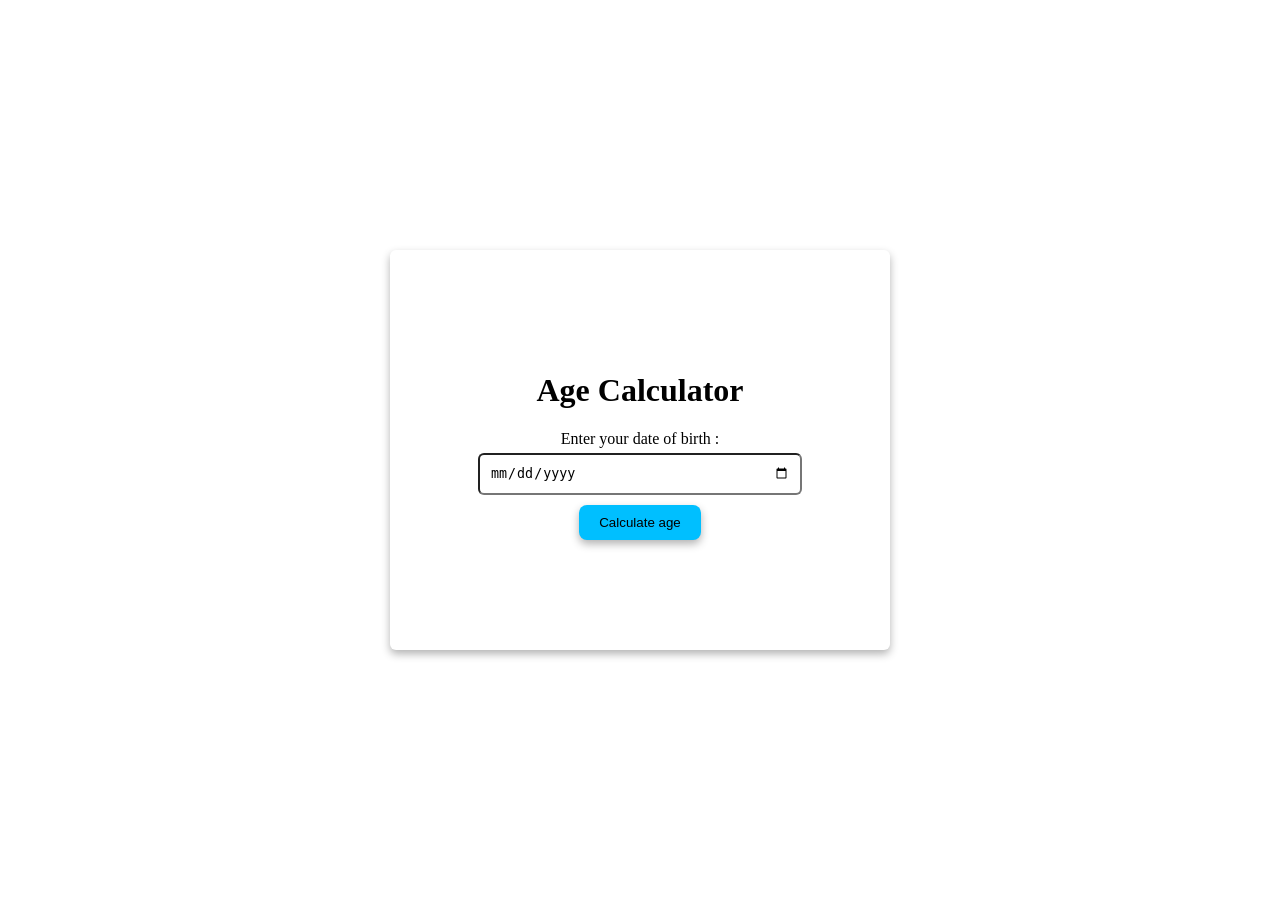
<file: AgeCalculator/index.html>
<!doctype html>
<html lang="en">
  <head>
    <meta charset="UTF-8" />
    <meta name="viewport" content="width=device-width, initial-scale=1.0" />
    <link rel="stylesheet" href="style.css" />
    <title>Age Calculator</title>
  </head>
  <body>
    <div class="container">
      <h1 id="heading">Age Calculator</h1>
      <label for="text"
        >Enter your date of birth :<input type="date" class="birth"
      /></label>
      <button class="btn">Calculate age</button>
      <span id="result"></span>
    </div>

    <script src="script.js"></script>
  </body>
</html>
</file>
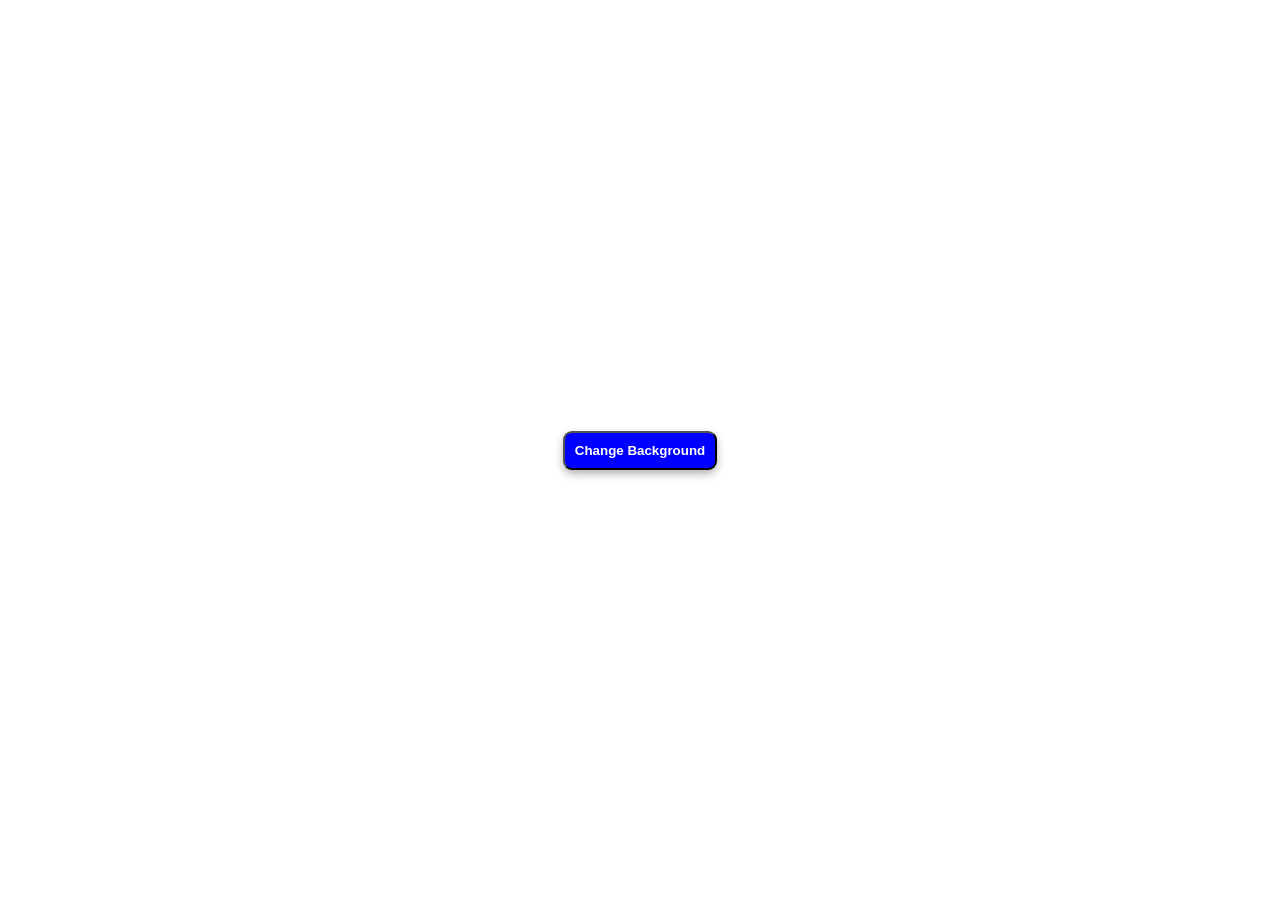
<file: backgroundChanger/index.html>
<!DOCTYPE html>
<html lang="en">
<head>
    <meta charset="UTF-8">
    <meta name="viewport" content="width=device-width, initial-scale=1.0">
    <link rel="stylesheet" href="style.css">
    <title>BG Color Changer</title>
</head>
<body>
    <button>Change Background</button>
</body>
<script src="script.js"></script>
</html>
</file>
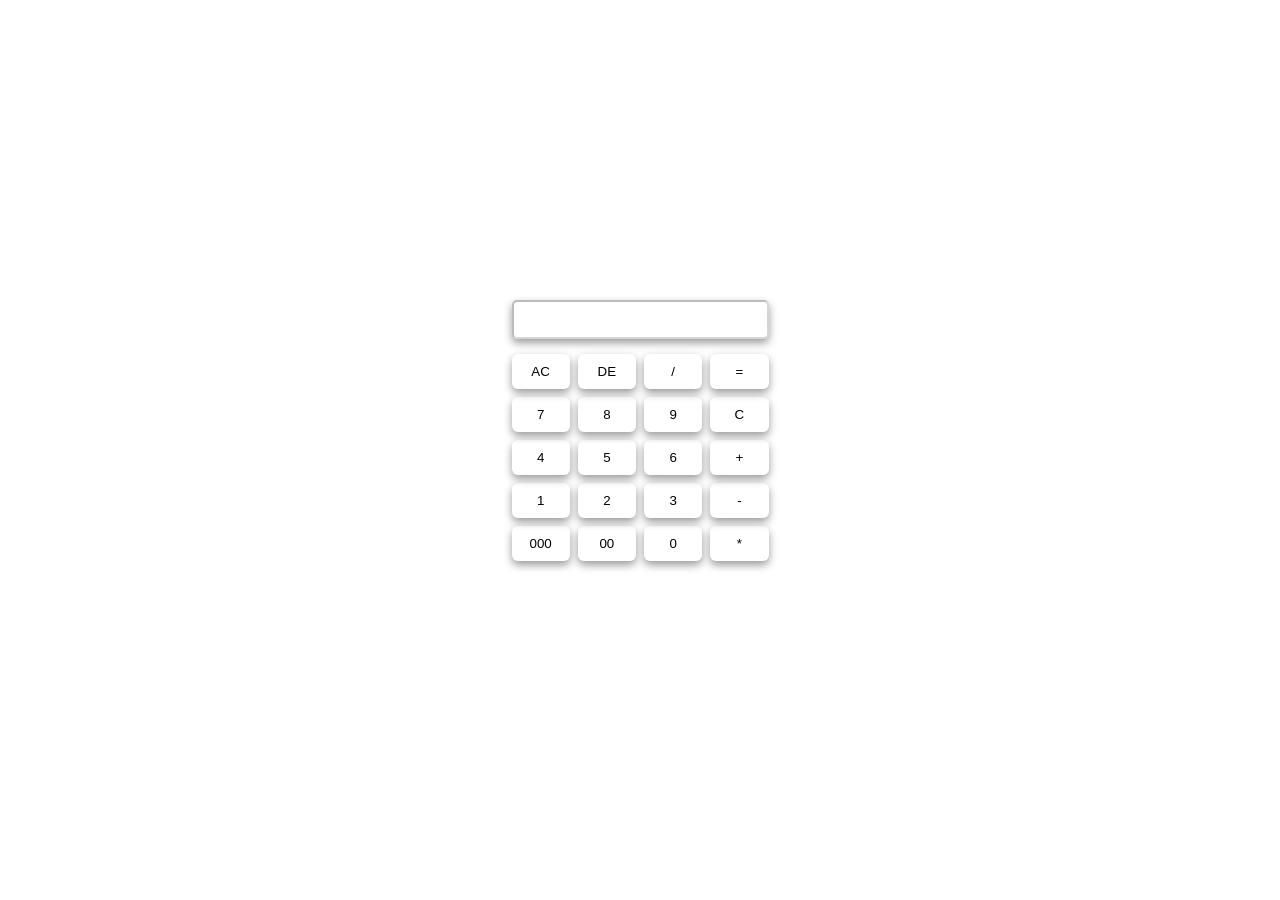
<file: calculator/index.html>
<!DOCTYPE html>
<html lang="en">
<head>
    <meta charset="UTF-8">
    <meta name="viewport" content="width=device-width, initial-scale=1.0">
    <link rel="stylesheet" href="style.css">
    <title>Calculator</title>
</head>
<body>
    <div class="main_container">
        <input type="text" id="number_input" disabled>
        <div class="button_container">
            <button>AC</button>
            <button>DE</button>
            <button>/</button>
            <button>=</button>

            <button>7</button>
            <button>8</button>
            <button>9</button>
            <button>C</button>

            <button>4</button>
            <button>5</button>
            <button>6</button>
            <button>+</button>

            <button>1</button>
            <button>2</button>
            <button>3</button>
            <button>-</button>

            <button>000</button>
            <button>00</button>
            <button>0</button>
            <button>*</button>
        </div>
        </div>
    </div>
</body>
<script src="script.js"></script>
</html>
</file>
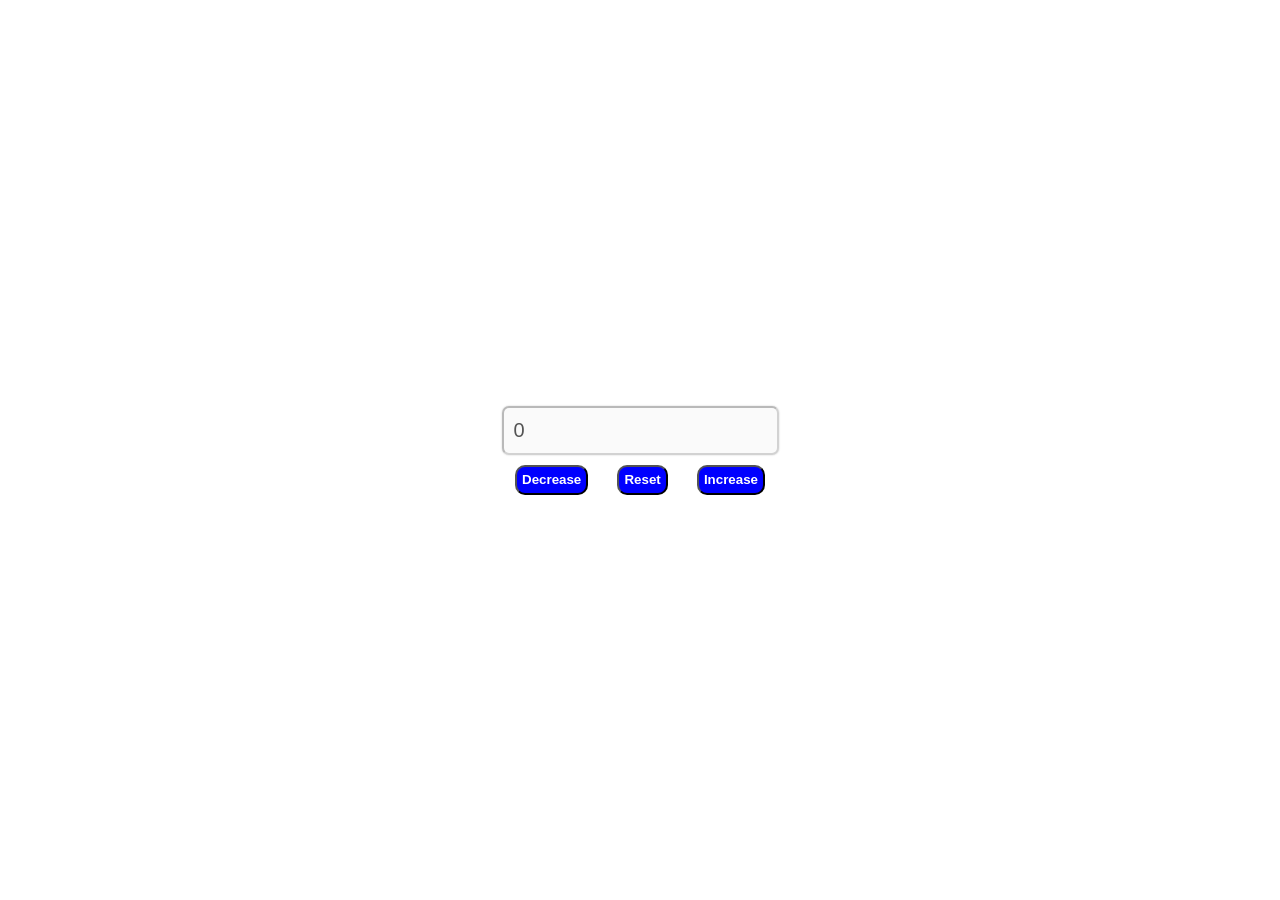
<file: classicCounter/index.html>
<!doctype html>
<html lang="en">
  <head>
    <meta charset="UTF-8" />
    <meta name="viewport" content="width=device-width, initial-scale=1.0" />
    <link rel="stylesheet" href="style.css" />
    <title>Classic Counter</title>
  </head>
  <body>
    <div class="container">
      <input type="number" id="number-input" value="0" disabled />
      <div class="btn-container">
        <button class="decrease">Decrease</button>
        <button class="reset">Reset</button>
        <button class="increase">Increase</button>
      </div>
    </div>
  </body>
  <script src="script.js"></script>
</html>
</file>
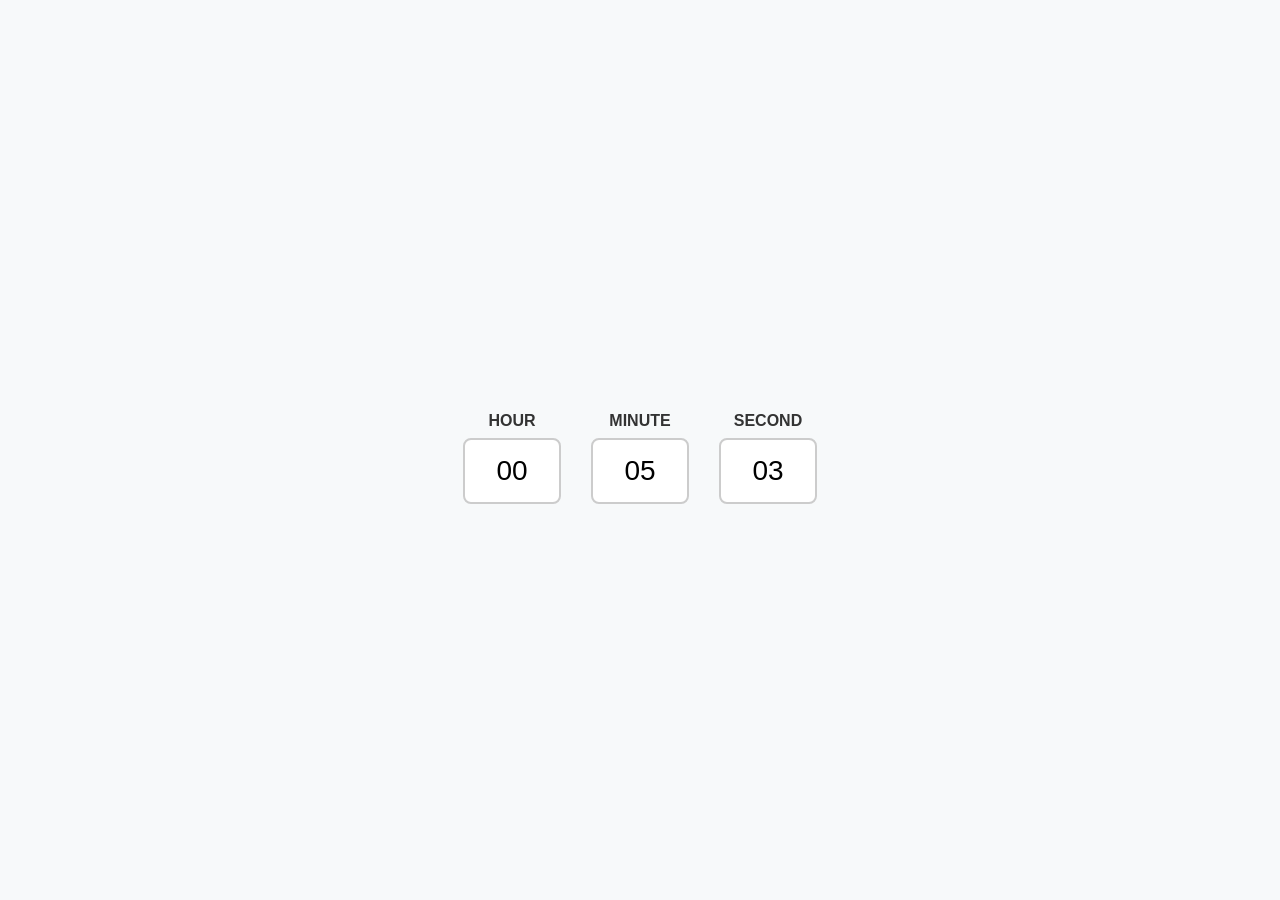
<file: digitalClock/clock.html>
<!doctype html>
<html lang="en">
  <head>
    <meta charset="UTF-8" />
    <meta name="viewport" content="width=device-width, initial-scale=1.0" />
    <link rel="stylesheet" href="clock.css" />
    <title>Digital Clock</title>
  </head>
  <body>
    <div class="main_container">
      <div class="time-box">
        <p>HOUR</p>
        <input type="text" id="hour" disabled />
      </div>

      <div class="time-box">
        <p>MINUTE</p>
        <input type="text" id="minute" disabled />
      </div>

      <div class="time-box">
        <p>SECOND</p>
        <input type="text" id="second" disabled />
      </div>
    </div>
  </body>
  <script src="clock.js"></script>
</html>
</file>
<file: AgeCalculator/style.css>
body {
  margin: 0;
  height: 100vh;
  display: flex;
  align-items: center;
  justify-content: center;
}
.container {
  height: 400px;
  width: 500px;
  display: flex;
  align-items: center;
  justify-content: center;
  flex-direction: column;
  border-radius: 6px;
  box-shadow: 0 4px 8px rgba(0, 0, 0, 0.3);
}
.heading {
  font-family: "Gill Sans", "Gill Sans MT", Calibri, "Trebuchet MS", sans-serif;
}
label {
  display: flex;
  flex-direction: column;
  align-items: center;
}
label input {
  margin-top: 5px;
  padding: 10px;
  border-radius: 6px;
  width: 300px;
}
.btn {
  margin-top: 10px;
  padding: 10px 20px;
  border: none;
  border-radius: 8px;
  box-shadow: 0 4px 8px rgba(0, 0, 0, 0.3);
  background-color: deepskyblue;
  cursor: pointer;
  transition: background-color 0.3s ease;
}
.btn:hover {
  background-color: #0062cc;
}
span {
  font-size: 30px;
  margin-top: 10px;
}
</file>
<file: backgroundChanger/style.css>
body{
    height: 100vh;
    padding: 0;
    margin: 0;
    display: flex;
    justify-content: center;
    align-items: center;
}
button{
    background-color: blue;
    color: white;
    font-weight: 600;
    font-family: 'Gill Sans', 'Gill Sans MT', Calibri, 'Trebuchet MS', sans-serif;
    padding: 10px;
    border-radius: 9px;
    box-shadow: 0 4px 8px rgba(0, 0, 0, 0.3);
    cursor: pointer;
}
</file>
<file: calculator/style.css>
body{
    margin: 0;
    padding: 0;
    height: 100vh;
    display: flex;
    justify-content: center;
    align-items: center;
}
.main_container{
    height: 300px;
}
.main_container input{
    width: 243px;
    height: 25px;
    font-size: 20px;
    border-radius: 5px;
    background: transparent;
    box-shadow: 0 4px 8px rgba(0, 0, 0, 0.4);
}
#number_input{
    height: 25px;
    padding: 5px;
}
.button_container {
    display: grid;
    grid-template-columns: repeat(4, 1fr);
    gap: 8px;
    margin-top: 15px;
}
button{

    padding: 10px;
    cursor: pointer;
    border-radius: 6px;
    background: transparent;
    border: none;
    box-shadow: 0 4px 8px rgba(0, 0, 0, 0.4);
}
</file>
<file: classicCounter/style.css>
body{
    padding: 0;
    margin: 0;
    height: 100vh;
}
.container{
    display: flex;
    flex-direction: column;
    justify-content: center;
    align-items: center;
    height: 100%;
}
#number-input{
    height: 25px;
    padding: 10px;
    font-size: 20px;
    border-radius: 7px;
    box-shadow: 0 0 2px rgba(0,0,0,.2);
}
.btn-container{
    margin-top: 10px;
    display: flex;
    justify-content: space-between;
    width: 250px;
}
button{
    color: white;
    height: 30px;
    padding: 5px;
    font-weight: 600;
    background-color: blue;
    border-radius: 10px;
    cursor: pointer;
}
</file>
<file: digitalClock/clock.css>
body {
    display: flex;
    justify-content: center;
    align-items: center;
    height: 100vh;
    margin: 0;
    font-family: sans-serif;
    background-color: #f7f9fa; 
}

.main_container {
    display: flex;
    flex-direction: row;
    gap: 30px;
}

.time-box {
    text-align: center;
}

.time-box p {
    font-weight: bold;
    margin-bottom: 8px;
    color: #333;
}

input[type="text"] {
    width: 90px;
    height: 60px;
    font-size: 28px;
    text-align: center;
    border: 2px solid #ccc;
    border-radius: 8px;
    background-color: #fff;
    color: #000;
}
</file>
